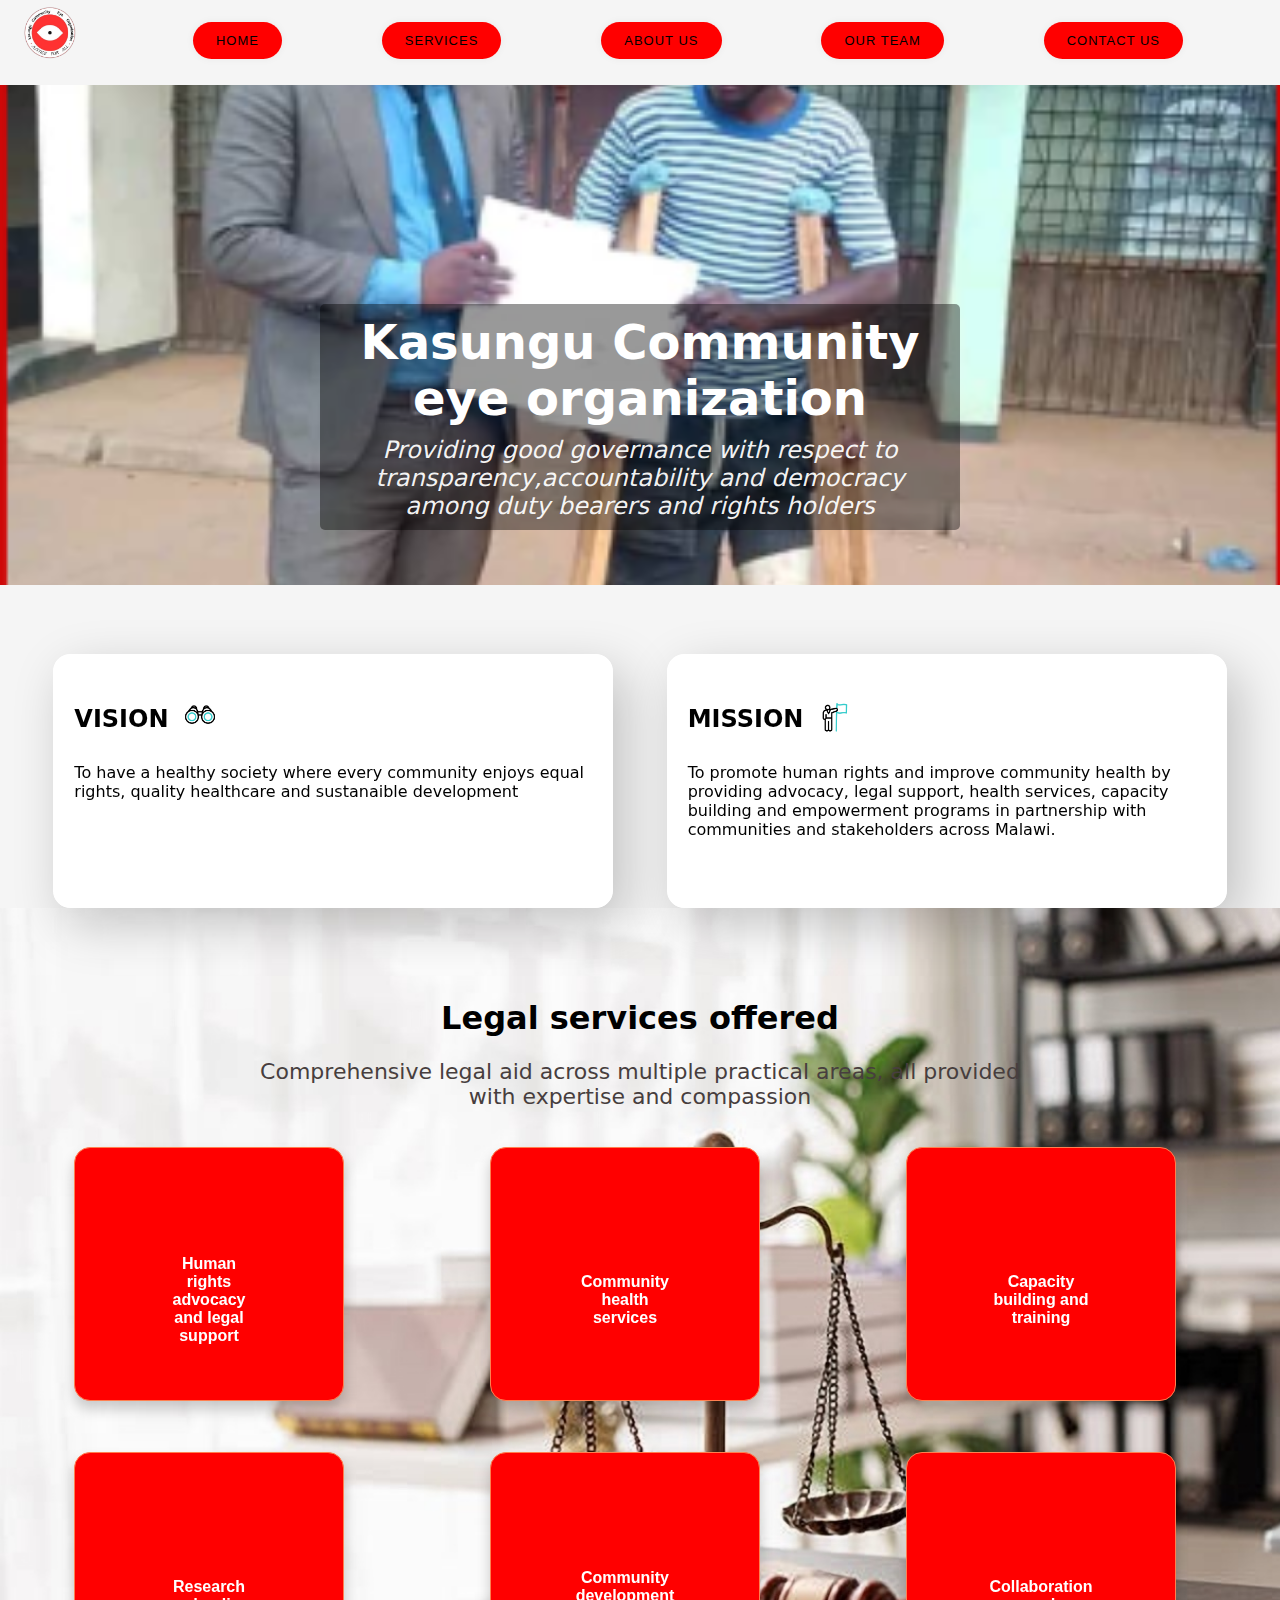
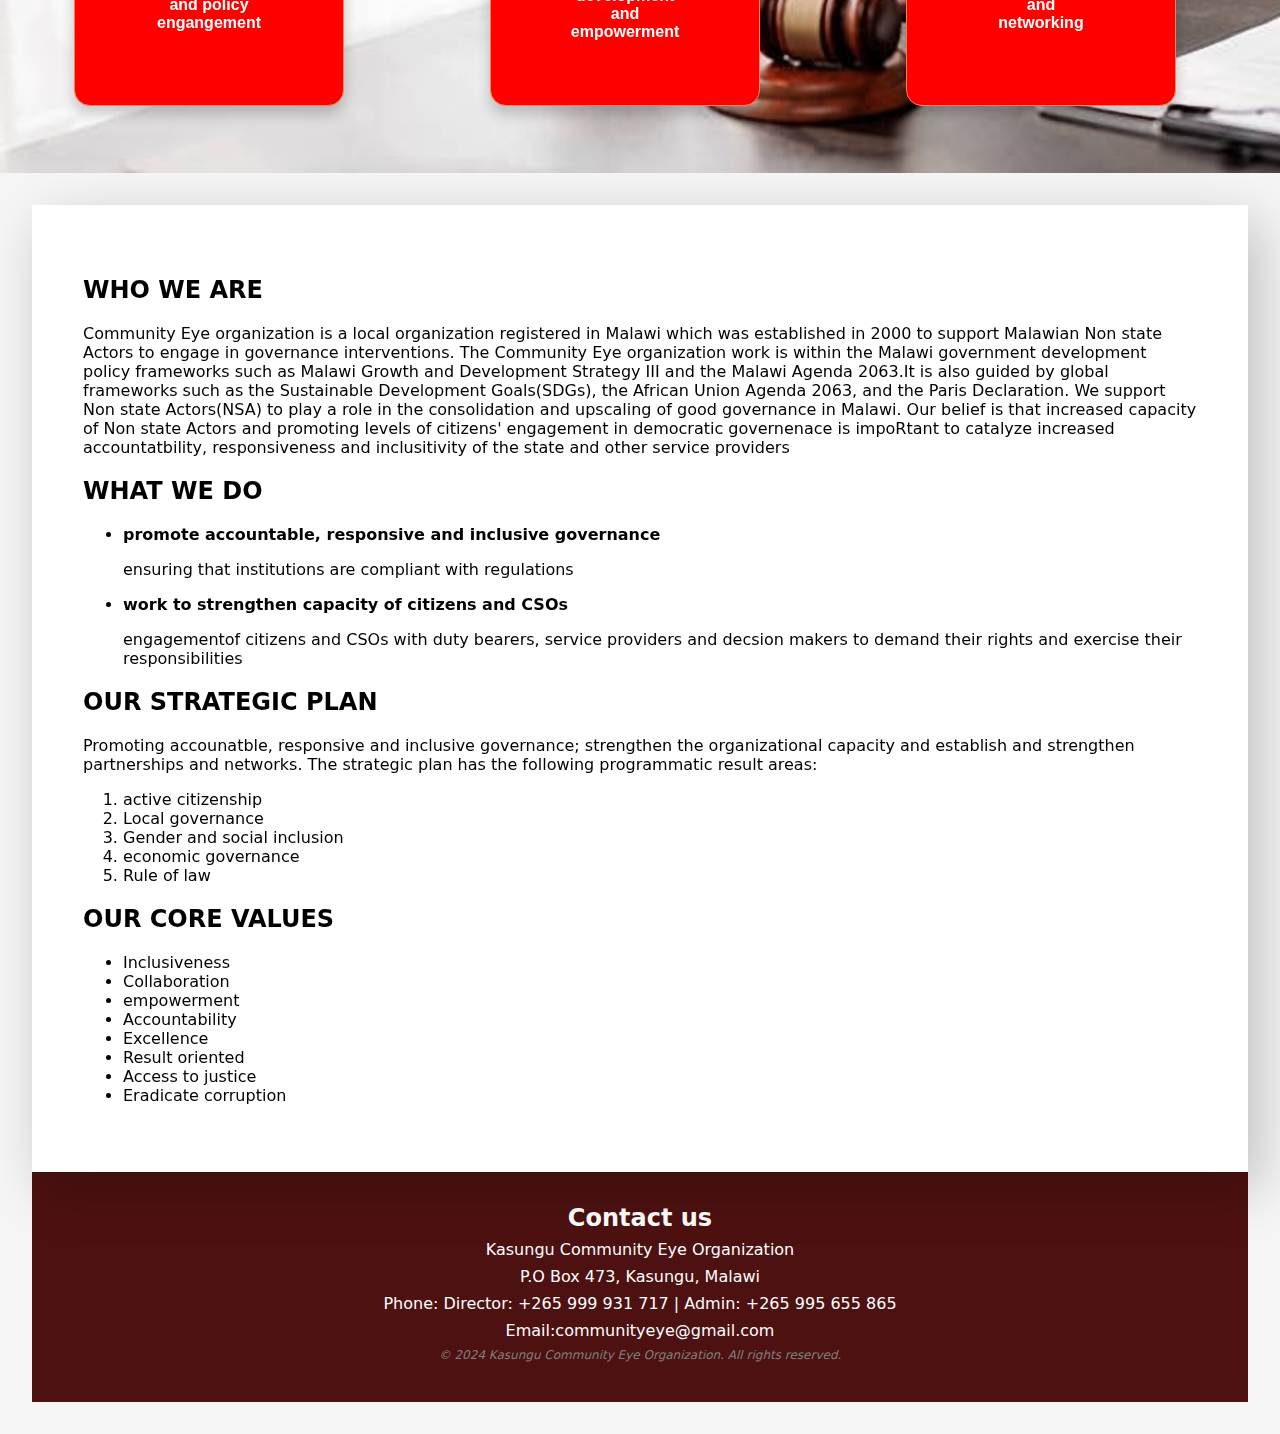
<file: index.html>
<!DOCTYPE html>
<html lang="en">
<head>
    <meta charset="UTF-8">
    <meta name="viewport" content="width=device-width, initial-scale=1.0">
    <title>Kasungu community eye</title>
    <link rel="stylesheet" href="styling.css">
</head>
<body>
    <div id="page1">
        <header id="header">
            <div class="header-container">
                <div class="logo">
                    <img src="companylogo.png" alt="community eye logo">
                </div>
                <ul class="menu">
                    <button><li><a href="#page1">Home</a></li></button>
                    <button><li><a href="#page3">Services</a></li></button>
                    <button><li><a href="#page2">About Us</a></li></button>
                    <button><li><a href="#page4">Our team</a></li></button>
                    <button><li><a href="#page5">contact us</a></li></button>
                </ul>
            </div>    
        </header>
        <div id="picsandname">
            <h1 class="title">Kasungu Community eye organization<br>
                <p><i>Providing good governance with respect to transparency,accountability and democracy among duty bearers and rights holders</i>
                </p>
            </h1>
            <div class="slideshow">
                <img src="image1.png" alt="image1" class=" slide active">
                <img src="image2.png" alt="image2" class="slide">
                <img src="image3.png" alt="image3" class="slide">
            </div>
        </div>
    </div>
    <div id="page2"><br> 
       <div class="visionandmission">
            <div class="card">
                <h2 class="heading-with-icon">VISION 
                    <span class="icon"><img src="vision.gif" alt="vision icon"></span></h2>
                <p>To have a healthy society where every community enjoys equal rights,
                quality healthcare and sustanaible development</p>
            </div>
            <div class="card">
                <h2 class="heading-with-icon">MISSION
                    <span class="icon"><img src="mission.gif" alt="mission icon"></span></h2>
                <p>To promote human rights and improve community health by providing advocacy,
                legal support, health services, capacity building and empowerment programs
                in partnership with communities and stakeholders across Malawi.</p>
            </div>    
        </div>
    </div>
    <div id="page3">
        <div class="heading"><br><br>
            <h1 class="values">Legal services offered</h1>
            <p style="color: rgb(71, 62, 62);font-size: 22px;">Comprehensive legal aid across multiple practical areas, all provided<br>with expertise and compassion</p>
        </div>
        <div class="servicebox1">
            <div class="flip-card">
            <div class="flip-card-inner">
                <div class="flip-card-front">
                    <p class="title">Human rights advocacy and legal support</p>
                </div>
                <div class="flip-card-back">
                    <p>We advocate for the protection and promotion of human rights by providing legal awareness, advisory services, and support to individuals and communities to ensure access to justice and equitable treatment</p>
                </div>
            </div>
            </div>
            <div class="flip-card">
            <div class="flip-card-inner">
                <div class="flip-card-front">
                    <p class="title">Community health services</p>
                </div>
                <div class="flip-card-back">
                    <p>We deliver accessible community-based health services focused on eye care, prevention, early detection, and referral, improving overall health outcomes at the grassroots level.</p>
                </div>
            </div>
            </div>
            <div class="flip-card">
            <div class="flip-card-inner">
                <div class="flip-card-front">
                    <p class="title">Capacity building and training</p>
                </div>
                <div class="flip-card-back">
                    <p>We strengthen the skills and knowledge of community members, health workers, and local institutions through targeted training programs that promote sustainability and self-reliance.</p>
                </div>
            </div>
            </div>
        </div><br>
        <div class="servicebox2">
            <div class="flip-card">
            <div class="flip-card-inner">
                <div class="flip-card-front">
                    <p class="title">Research and policy engangement</p>
                </div>
                <div class="flip-card-back">
                    <p>We conduct research and actively engage with policymakers to generate evidence-based insights that inform policies, influence decision-making, and improve health and human rights systems.</p>
                </div>
            </div>
            </div>
            <div class="flip-card">
            <div class="flip-card-inner">
                <div class="flip-card-front">
                    <p class="title">Community development and empowerment</p>
                </div>
                <div class="flip-card-back">
                    <p>We support inclusive community development initiatives that empower individuals and groups to actively participate in social, economic, and health-related decision-making processes.</p>
                </div>
            </div>
            </div>
            <div class="flip-card">
            <div class="flip-card-inner">
                <div class="flip-card-front">
                    <p class="title">Collaboration and networking</p>
                </div>
                <div class="flip-card-back">
                    <p>We collaborate with government institutions, civil society organizations, and development partners to leverage resources, share expertise, and maximize collective impact.</p>
                </div>
            </div>
            </div>
        </div><br>    
    </div>
    <div id="page4" alt="about us">
        <div class="card">
            <h2 class="heading-with-icon">WHO WE ARE</h2>
            <p>Community Eye organization is a local organization registered in Malawi which was established in 2000 to support Malawian Non state Actors to engage in governance interventions. The 
                Community Eye organization work is within the Malawi government development policy frameworks such as Malawi Growth and Development Strategy III and the Malawi Agenda 2063.It is also
                guided by global frameworks such as the Sustainable Development Goals(SDGs), the African Union Agenda 2063, and the Paris Declaration. We support Non state Actors(NSA) to play a role in the 
                consolidation and upscaling of good governance in Malawi. Our belief is that increased capacity of Non state Actors and promoting levels of citizens' engagement in democratic governenace
                is impoRtant to catalyze increased accountatbility, responsiveness and inclusitivity of the state and other service providers
            </p>
            <h2 class="heading-with-icon">WHAT WE DO</h2>
            <P><ul>
                    <li>promote accountable, responsive and inclusive governance</li>
                    <p>ensuring that institutions are compliant with regulations</p>
                    <li>work to strengthen capacity of citizens and CSOs</li>
                    <p>engagementof citizens and CSOs with duty bearers, service providers and decsion makers to demand their rights and exercise their responsibilities</p> 
                </ul></P>
            <h2 class="heading-with-icon">OUR STRATEGIC PLAN</h2>
            <P>Promoting accounatble, responsive and inclusive governance; strengthen the organizational capacity and establish and strengthen partnerships and networks. The strategic plan has the following programmatic result areas:
                <ul style="list-style: decimal;">
                    <li style="font-weight: 400;">active citizenship</li>
                    <li style="font-weight: 400;">Local governance</li>
                    <li style="font-weight: 400;">Gender and social inclusion</li>
                    <li style="font-weight: 400;">economic governance</li>
                    <li style="font-weight: 400;">Rule of law</li>
                </ul>
            </P>
            <h2 class="heading-with-icon">OUR CORE VALUES</h2>
            <P>
                <ul>
                    <li style="font-weight: 400;">Inclusiveness</li>
                    <li style="font-weight: 400;">Collaboration</li>
                    <li style="font-weight: 400;">empowerment</li>
                    <li style="font-weight: 400;">Accountability</li>
                    <li style="font-weight: 400;">Excellence</li>
                    <li style="font-weight: 400;">Result oriented</li>
                    <li style="font-weight: 400;">Access to justice</li>
                    <li style="font-weight: 400;">Eradicate corruption</li>
                </ul>
            </P>
        </div>
    <div id="page5">
            <footer>
                <contactus>
                    <h2 style="margin: 0;">Contact us</h2>
                    <p>Kasungu Community Eye Organization</p>
                    <p>P.O Box 473, Kasungu, Malawi</p>
                    <p>Phone:  Director: +265 999 931 717  |    Admin: +265 995 655 865</p>
                    <p>Email:communityeye@gmail.com
                <p style="text-align: center; font-style: italic; color: grey; font-size: 12px;">&copy; 2024 Kasungu Community Eye Organization. All rights reserved.</p>
            </footer>
    </div>

<script src="function.js"></script>
</body>
</html>
</file>
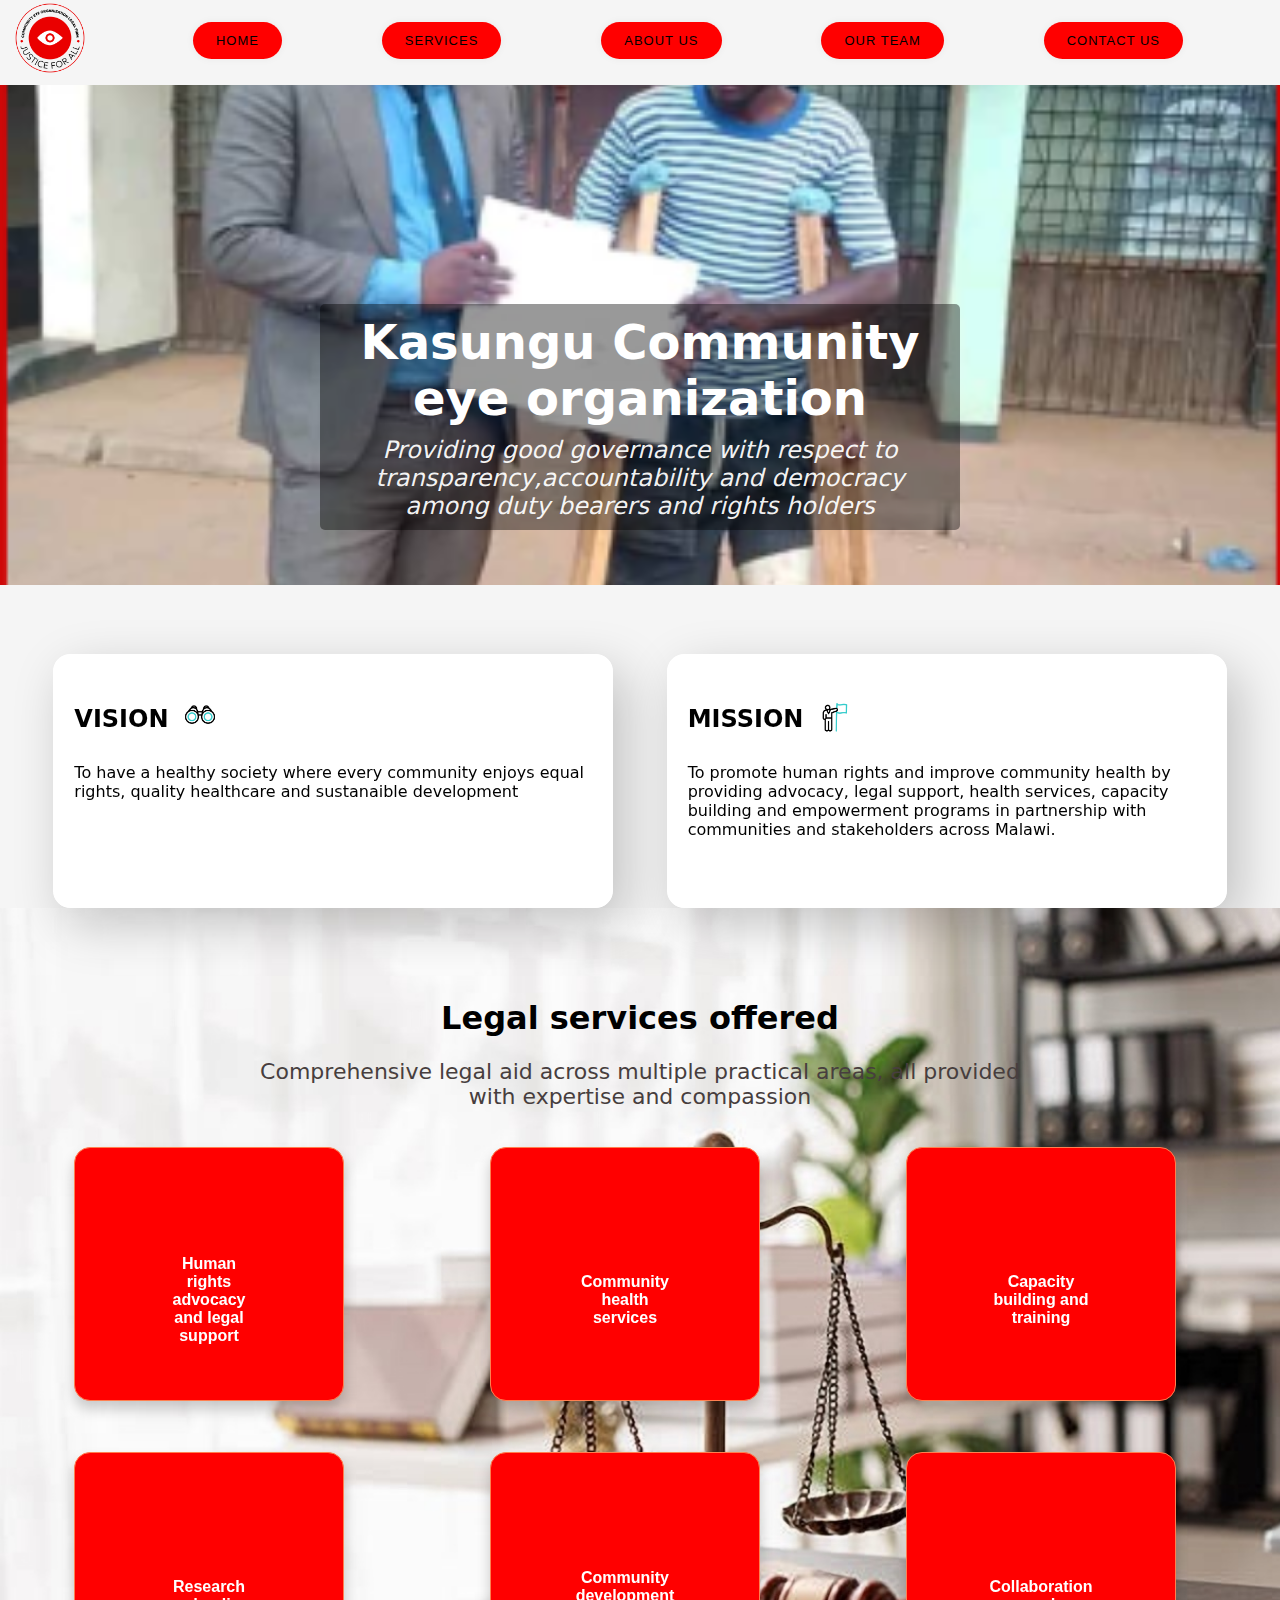
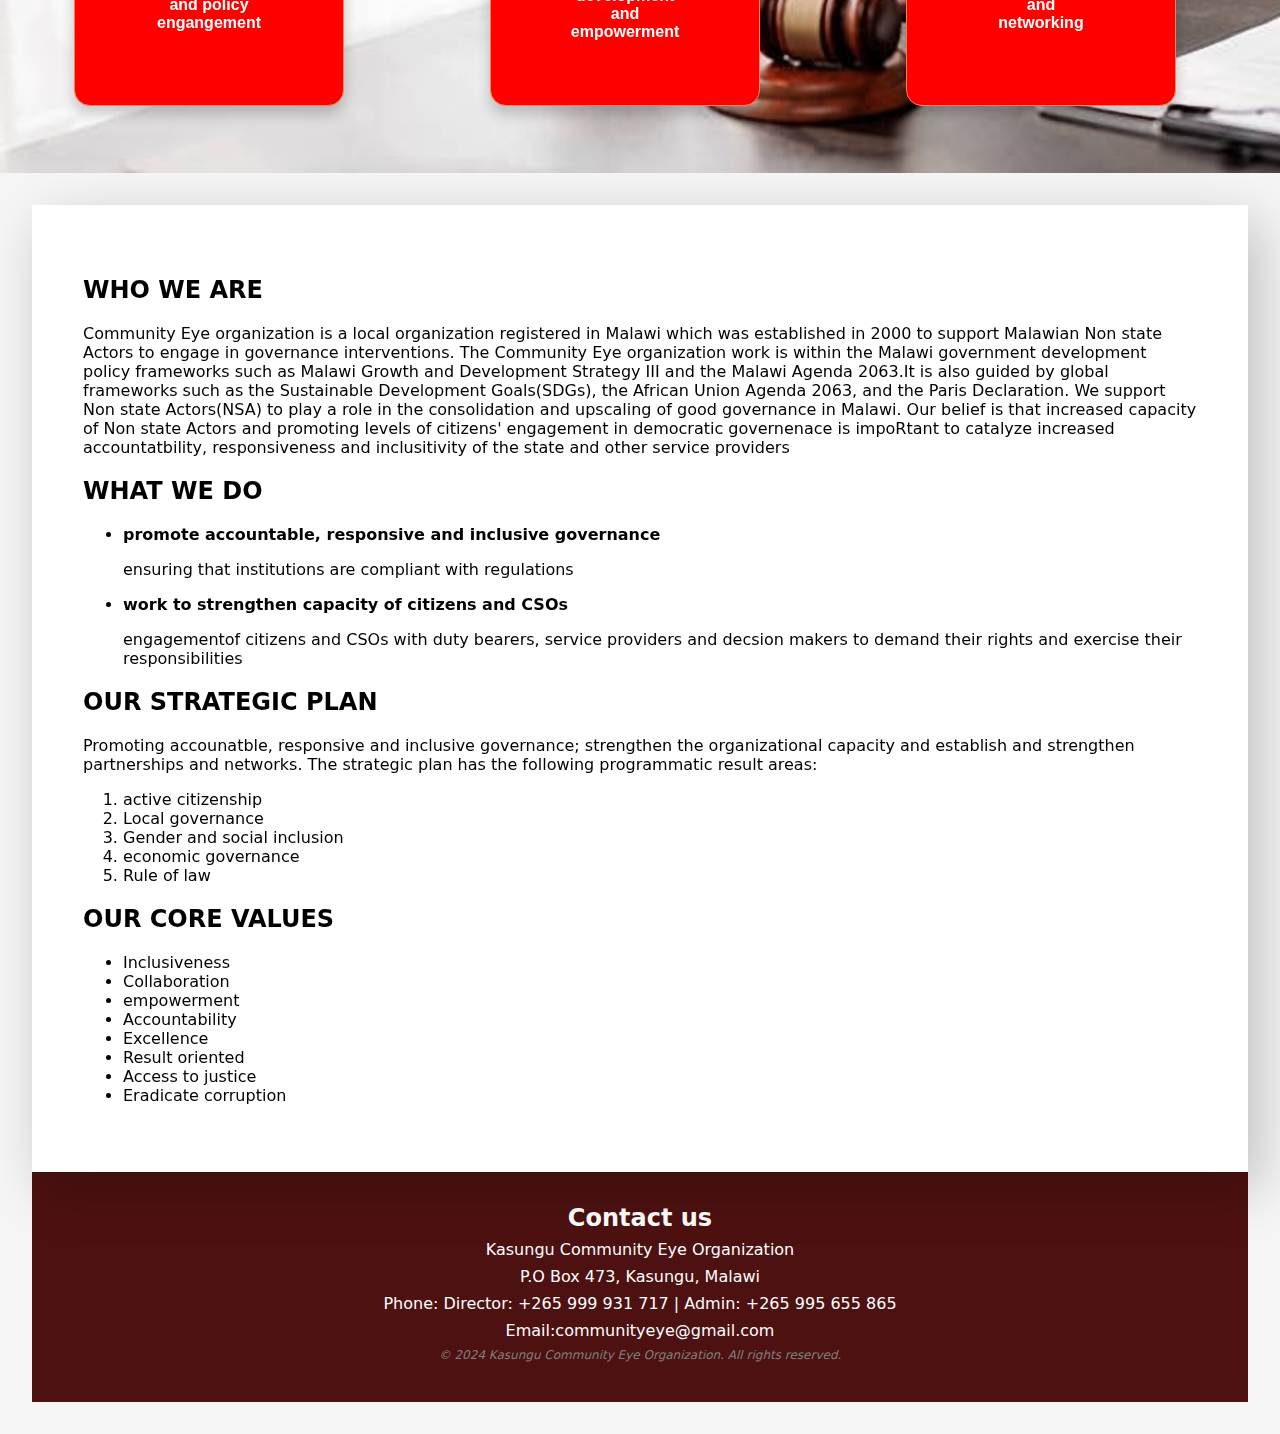
<file: structure.html>
<!DOCTYPE html>
<html lang="en">
<head>
    <meta charset="UTF-8">
    <meta name="viewport" content="width=device-width, initial-scale=1.0">
    <title>Kasungu community eye</title>
    <link rel="stylesheet" href="styling.css">
</head>
<body>
    <div id="page1">
        <header id="header">
            <div class="header-container">
                <div class="logo">
                    <img src="logo.png" alt="community eye logo">
                </div>
                <ul class="menu">
                    <button><li><a href="#">Home</a></li></button>
                    <button><li><a href="#">Services</a></li></button>
                    <button><li><a href="#">About Us</a></li></button>
                    <button><li><a href="#">Our team</a></li></button>
                    <button><li><a href="#">contact us</a></li></button>
                </ul>
            </div>    
        </header>
        <div id="picsandname">
            <h1 class="title">Kasungu Community eye organization<br>
                <p><i>Providing good governance with respect to transparency,accountability and democracy among duty bearers and rights holders</i>
                </p>
            </h1>
            <div class="slideshow">
                <img src="image1.png" alt="image1" class=" slide active">
                <img src="image2.png" alt="image2" class="slide">
                <img src="image3.png" alt="image3" class="slide">
            </div>
        </div>
    </div>
    <div id="page2"><br> 
       <div class="visionandmission">
            <div class="card">
                <h2 class="heading-with-icon">VISION 
                    <span class="icon"><img src="vision.gif" alt="vision icon"></span></h2>
                <p>To have a healthy society where every community enjoys equal rights,
                quality healthcare and sustanaible development</p>
            </div>
            <div class="card">
                <h2 class="heading-with-icon">MISSION
                    <span class="icon"><img src="mission.gif" alt="mission icon"></span></h2>
                <p>To promote human rights and improve community health by providing advocacy,
                legal support, health services, capacity building and empowerment programs
                in partnership with communities and stakeholders across Malawi.</p>
            </div>    
        </div>
    </div>
    <div id="page3">
        <div class="heading"><br><br>
            <h1 class="values">Legal services offered</h1>
            <p style="color: rgb(71, 62, 62);font-size: 22px;">Comprehensive legal aid across multiple practical areas, all provided<br>with expertise and compassion</p>
        </div>
        <div class="servicebox1">
            <div class="flip-card">
            <div class="flip-card-inner">
                <div class="flip-card-front">
                    <p class="title">Human rights advocacy and legal support</p>
                </div>
                <div class="flip-card-back">
                    <p>We advocate for the protection and promotion of human rights by providing legal awareness, advisory services, and support to individuals and communities to ensure access to justice and equitable treatment</p>
                </div>
            </div>
            </div>
            <div class="flip-card">
            <div class="flip-card-inner">
                <div class="flip-card-front">
                    <p class="title">Community health services</p>
                </div>
                <div class="flip-card-back">
                    <p>We deliver accessible community-based health services focused on eye care, prevention, early detection, and referral, improving overall health outcomes at the grassroots level.</p>
                </div>
            </div>
            </div>
            <div class="flip-card">
            <div class="flip-card-inner">
                <div class="flip-card-front">
                    <p class="title">Capacity building and training</p>
                </div>
                <div class="flip-card-back">
                    <p>We strengthen the skills and knowledge of community members, health workers, and local institutions through targeted training programs that promote sustainability and self-reliance.</p>
                </div>
            </div>
            </div>
        </div><br>
        <div class="servicebox2">
            <div class="flip-card">
            <div class="flip-card-inner">
                <div class="flip-card-front">
                    <p class="title">Research and policy engangement</p>
                </div>
                <div class="flip-card-back">
                    <p>We conduct research and actively engage with policymakers to generate evidence-based insights that inform policies, influence decision-making, and improve health and human rights systems.</p>
                </div>
            </div>
            </div>
            <div class="flip-card">
            <div class="flip-card-inner">
                <div class="flip-card-front">
                    <p class="title">Community development and empowerment</p>
                </div>
                <div class="flip-card-back">
                    <p>We support inclusive community development initiatives that empower individuals and groups to actively participate in social, economic, and health-related decision-making processes.</p>
                </div>
            </div>
            </div>
            <div class="flip-card">
            <div class="flip-card-inner">
                <div class="flip-card-front">
                    <p class="title">Collaboration and networking</p>
                </div>
                <div class="flip-card-back">
                    <p>We collaborate with government institutions, civil society organizations, and development partners to leverage resources, share expertise, and maximize collective impact.</p>
                </div>
            </div>
            </div>
        </div><br>    
    </div>
    <div id="page4" alt="about us">
        <div class="card">
            <h2 class="heading-with-icon">WHO WE ARE</h2>
            <p>Community Eye organization is a local organization registered in Malawi which was established in 2000 to support Malawian Non state Actors to engage in governance interventions. The 
                Community Eye organization work is within the Malawi government development policy frameworks such as Malawi Growth and Development Strategy III and the Malawi Agenda 2063.It is also
                guided by global frameworks such as the Sustainable Development Goals(SDGs), the African Union Agenda 2063, and the Paris Declaration. We support Non state Actors(NSA) to play a role in the 
                consolidation and upscaling of good governance in Malawi. Our belief is that increased capacity of Non state Actors and promoting levels of citizens' engagement in democratic governenace
                is impoRtant to catalyze increased accountatbility, responsiveness and inclusitivity of the state and other service providers
            </p>
            <h2 class="heading-with-icon">WHAT WE DO</h2>
            <P><ul>
                    <li>promote accountable, responsive and inclusive governance</li>
                    <p>ensuring that institutions are compliant with regulations</p>
                    <li>work to strengthen capacity of citizens and CSOs</li>
                    <p>engagementof citizens and CSOs with duty bearers, service providers and decsion makers to demand their rights and exercise their responsibilities</p> 
                </ul></P>
            <h2 class="heading-with-icon">OUR STRATEGIC PLAN</h2>
            <P>Promoting accounatble, responsive and inclusive governance; strengthen the organizational capacity and establish and strengthen partnerships and networks. The strategic plan has the following programmatic result areas:
                <ul style="list-style: decimal;">
                    <li style="font-weight: 400;">active citizenship</li>
                    <li style="font-weight: 400;">Local governance</li>
                    <li style="font-weight: 400;">Gender and social inclusion</li>
                    <li style="font-weight: 400;">economic governance</li>
                    <li style="font-weight: 400;">Rule of law</li>
                </ul>
            </P>
            <h2 class="heading-with-icon">OUR CORE VALUES</h2>
            <P>
                <ul>
                    <li style="font-weight: 400;">Inclusiveness</li>
                    <li style="font-weight: 400;">Collaboration</li>
                    <li style="font-weight: 400;">empowerment</li>
                    <li style="font-weight: 400;">Accountability</li>
                    <li style="font-weight: 400;">Excellence</li>
                    <li style="font-weight: 400;">Result oriented</li>
                    <li style="font-weight: 400;">Access to justice</li>
                    <li style="font-weight: 400;">Eradicate corruption</li>
                </ul>
            </P>
        </div>
    <div id="page5">
            <footer>
                <contactus>
                    <h2 style="margin: 0;">Contact us</h2>
                    <p>Kasungu Community Eye Organization</p>
                    <p>P.O Box 473, Kasungu, Malawi</p>
                    <p>Phone:  Director: +265 999 931 717  |    Admin: +265 995 655 865</p>
                    <p>Email:communityeye@gmail.com
                <p style="text-align: center; font-style: italic; color: grey; font-size: 12px;">&copy; 2024 Kasungu Community Eye Organization. All rights reserved.</p>
            </footer>
    </div>

<script src="function.js"></script>
</body>
</html>
</file>
<file: styling.css>
body{
    background-color:whitesmoke;
    font-family: ui-sans-serif, system-ui, sans-serif, "Apple Color Emoji", "Segoe UI Emoji", "Segoe UI Symbol", "Noto Color Emoji";
    margin: 0;
    padding: 0;
}
#page1{
    width:100%;
    justify-content: center;
}
#header{
    border-radius:50px;
    margin:0;
    padding:5px;
    width: 100%;
    box-sizing: border-box;
}
.header-container{
    display: flex;
    align-content: center;
    justify-content:space-evenly;
    align-items: center;
    height: 70px;
    flex-wrap: wrap;
    gap: 1rem;
    padding-left: 10px;
}
.logo img{
    height: 70px;
    width: auto;
    padding: 0;
    flex-shrink: 0;
}
.menu{
    list-style: none;
    display: flex;
    justify-content: space-evenly;
    gap: 0.5rem;
    margin:0;
    padding:0;
    height: auto;
    flex-wrap: wrap;
    flex: 1;
}
.menu li a{
    text-decoration: none;
    color: black;
    display: inline-block;
    padding: 5px 8px;
    font-size: 13px;
}
button {
  padding: 6px 15px;
  border-radius: 50px;
  cursor: pointer;
  border: 0;
  background-color: red;
  box-shadow: rgb(0 0 0 / 5%) 0 0 8px;
  letter-spacing: 1px;
  text-transform: uppercase;
  font-size: 10px;
  transition: all 0.5s ease;
}

button:hover {
  letter-spacing: 3px;
  background-color: hsl(0, 78%, 49%);
  color: hsl(0, 0%, 100%);
  box-shadow: rgb(184, 33, 45) 0px 7px 29px 0px;
}

button:active {
  letter-spacing: 3px;
  background-color: hsl(0, 78%, 49%);
  color: hsl(0, 0%, 100%);
  box-shadow: rgb(184, 33, 45) 0px 0px 0px 0px;
  transform: translateY(10px);
  transition: 100ms;
}

#page2{
    padding-top: 50px;
}

#picsandname{
    margin-top: 5px;
    position: relative;
    width:100%;
    height: 500px;
    overflow:hidden;
    box-sizing: border-box;
}

/* slideshow styles */
.slideshow{
    width:100%;
    height:100%;
    right: 0;
    left: 0;
    position:relative;
}

/* images*/
.slide{
    position:absolute;
    width:100%;
    height:100%;
    object-fit:cover;
    opacity:0;
    transition: opacity 1s ease-in-out;
}

/* active image */
.slide.active{
    opacity:1;
}

/*heading on top of images*/
.title{
    position: absolute;
    top:60%;
    left:50%;
    transform: translate(-50%, -50%);
    color: white;
    font-size:3rem;
    text-align: center;
    font-weight: bold;
    z-index: 2;
    background: rgb(0, 0, 0, 0.4);
    padding:10px 20px;
    border-radius:5px;
    max-width: 90%;
}

.title p{
    font-size: 1.5rem;
    font-weight: lighter;
    color: rgba(255, 255, 255, 0.938);
    margin: 10px 0 0 0;
}

.heading{
    text-align: center;
}

.visionandmission{
    display: flex;
    justify-content: space-evenly;
    flex-wrap: wrap;
    gap: 2rem;
    padding: 0 2rem;
    box-sizing: border-box;
}

/* Vision and Mission Cards */
.visionandmission .card {
  box-sizing: border-box;
  width: 35rem;
  height: 254px;
  background: white;
  border: 1px solid white;
  box-shadow: 12px 17px 51px rgba(0, 0, 0, 0.22);
  backdrop-filter: blur(6px);
  border-radius: 17px;
  cursor: pointer;
  transition: all 0.5s;
  align-items: center;
  justify-content: center;
  user-select: none;
  color: black;
  padding: 20px;
}

#page3{
    background-image: url("law.jpg");
    background-size: cover;
    padding: 2rem 0;
}

/* General Card styles */
.card {
  box-sizing: border-box;
  width: 100%;
  background: white;
  border: 1px solid white;
  box-shadow: 12px 17px 51px rgba(0, 0, 0, 0.22);
  backdrop-filter: blur(6px);
  cursor: pointer;
  align-items: center;
  justify-content: center;
  user-select: none;
  color: black;
  padding:50px;
  transition: transform 0.3s ease, border 0.3s ease;
}

.card:hover {
  border: 1px solid rgb(184, 33, 45);
  transform: scale(1.02);
}

.card:active {
  transform: scale(0.95) rotateZ(1.7deg);
}

.heading-with-icon{
    display: flex;
    align-items: center;
    gap: 10px;
    flex-wrap: wrap;
}

.heading-with-icon img{
    width:42px;
    height:auto;
}

.servicebox1{
    display: flex;
    justify-content: space-evenly;
    flex-wrap: wrap;
    gap: 2rem;
    padding: 0 1rem;
    box-sizing: border-box;
    margin: 0 1rem;
}

.servicebox2{
    display: flex;
    justify-content: space-evenly;
    flex-wrap: wrap;
    gap: 2rem;
    padding: 0 1rem;
    box-sizing: border-box;
    margin: 0 1rem;
}

.servicebox3{
    display: flex;
    justify-content: space-evenly;
    flex-wrap: wrap;
    gap: 2rem;
    padding: 0 1rem;
    box-sizing: border-box;
    margin: 0 1rem;
}

/* Flip Card */
.flip-card {
  background-color: transparent;
  width: 90%;
  max-width: 300px;
  height: 254px;
  perspective: 1000px;
  font-family: sans-serif;
  margin: 1rem auto;
}

.flip-card-front .title {
  font-size: 1rem;
  font-weight: 900;
  text-align: center;
  margin: 0;
  background: none;
  padding: 1rem;
}

.flip-card-inner {
  position: relative;
  width: 90%;
  height: 100%;
  text-align: center;
  transition: transform 0.8s;
  transform-style: preserve-3d;
}

.flip-card:hover .flip-card-inner {
  transform: rotateY(180deg);
}

.flip-card-front, .flip-card-back {
  box-shadow: 0 8px 14px 0 rgba(0,0,0,0.2);
  position: absolute;
  display: flex;
  flex-direction: column;
  justify-content: center;
  width: 100%;
  height: 100%;
  -webkit-backface-visibility: hidden;
  backface-visibility: hidden;
  border: 1px solid coral;
  border-radius: 1rem;
  padding: 1rem;
  box-sizing: border-box;
}

.flip-card-front {
  background: red;
  color: black;
}

.flip-card-back {
  background: red;
  color: white;
  transform: rotateY(180deg);
}

.flip-card-back p {
  font-size: 0.95rem;
  line-height: 1.4;
}

.card li{
    font-weight: bold;
}

#page4{
    padding: 2rem;
    box-sizing: border-box;
}

#page5{
    margin: 0;
    background-color: rgb(78, 17, 17);
    color: white;
    padding: 2rem;
    box-sizing: border-box;
}

footer{
    text-align: center;
}

footer p{
    margin: 0.5rem 0;
}

/* Media Queries for Responsiveness */

/* Tablets and smaller desktops */
@media (max-width: 1024px) {
    .visionandmission .card {
        width: 100%;
        max-width: 500px;
    }
}

/* Large phones and small tablets */
@media (max-width: 768px) {
    .header-container{
        flex-direction: row;
        height: auto;
        gap: 0.5rem;
        justify-content: space-between;
    }
    
    .logo img{
        height: 45px;
    }
    
    .menu{
        flex-direction: row;
        height: auto;
        gap: 0.3rem;
        flex: 1;
    }
    
    .menu li a{
        padding: 5px 8px;
        font-size: 12px;
    }
    
    button{
        padding: 5px 10px;
        font-size: 9px;
    }
    
    #picsandname{
        height: 300px;
    }
    
    .title{
        font-size: 1.8rem;
        top: 50%;
    }
    
    .title p{
        font-size: 1rem;
    }
    
    .visionandmission{
        flex-direction: column;
        align-items: center;
        padding: 0 1rem;
    }
    
    .visionandmission .card {
        width: 100%;
        height: auto;
        max-width: none;
    }
    
    .card{
        padding: 2rem;
    }
    
    .servicebox1,
    .servicebox2,
    .servicebox3{
        flex-direction: column;
        align-items: center;
        padding: 0;
    }
    
    .flip-card{
        width: 100%;
        max-width: 350px;
        margin: 1rem auto;
    }
}

/* Small phones */
@media (max-width: 480px) {
    .header-container{
        flex-direction: column;
        justify-content: center;
        align-items: center;
        gap: 0.5rem;
        width: 100%;
    }
    
    .logo{
        width: 100%;
        display: flex;
        justify-content: center;
        order: -1;
    }
    
    .logo img{
        height: 40px;
        width: auto;
    }
    
    .menu{
        gap: 0.1rem;
        width: 100%;
        justify-content: center;
        order: 0;
    }
    
    .menu li a{
        padding: 4px 5px;
        font-size: 10px;
    }
    
    button{
        padding: 4px 8px;
        font-size: 7px;
        letter-spacing: 0.2px;
    }
    
    button:hover{
        letter-spacing: 0.4px;
    }
    
    #picsandname{
        height: 200px;
    }
    
    .title{
        font-size: 1.2rem;
        padding: 5px 10px;
    }
    
    .title p{
        font-size: 0.8rem;
    }
    
    .heading{
        padding: 1rem;
    }
    
    .values{
        font-size: 1.5rem;
    }
    #page4{
        width: 100%;
        padding: 0;
    }
    
    .card{
        padding: 1.5rem;
        width: 100%;
    }
    
    .flip-card{
        width: 100%;
        max-width: none;
        height: 250px;
        margin: 1rem;
    }
    
    .flip-card-front .title {
        font-size: 0.9rem;
        padding: 0.5rem;
    }
    
    .flip-card-back p{
        font-size: 0.85rem;
    }
    
    footer p{
        font-size: 0.9rem;
    }
}

/* Extra small phones */
@media (max-width: 360px) {
    .title{
        font-size: 1rem;
    }
    
    .title p{
        font-size: 0.7rem;
    }
    
    .menu li a{
        padding: 4px 6px;
        font-size: 10px;
    }
    
    .card{
        padding: 1rem;
    }
}
</file>
